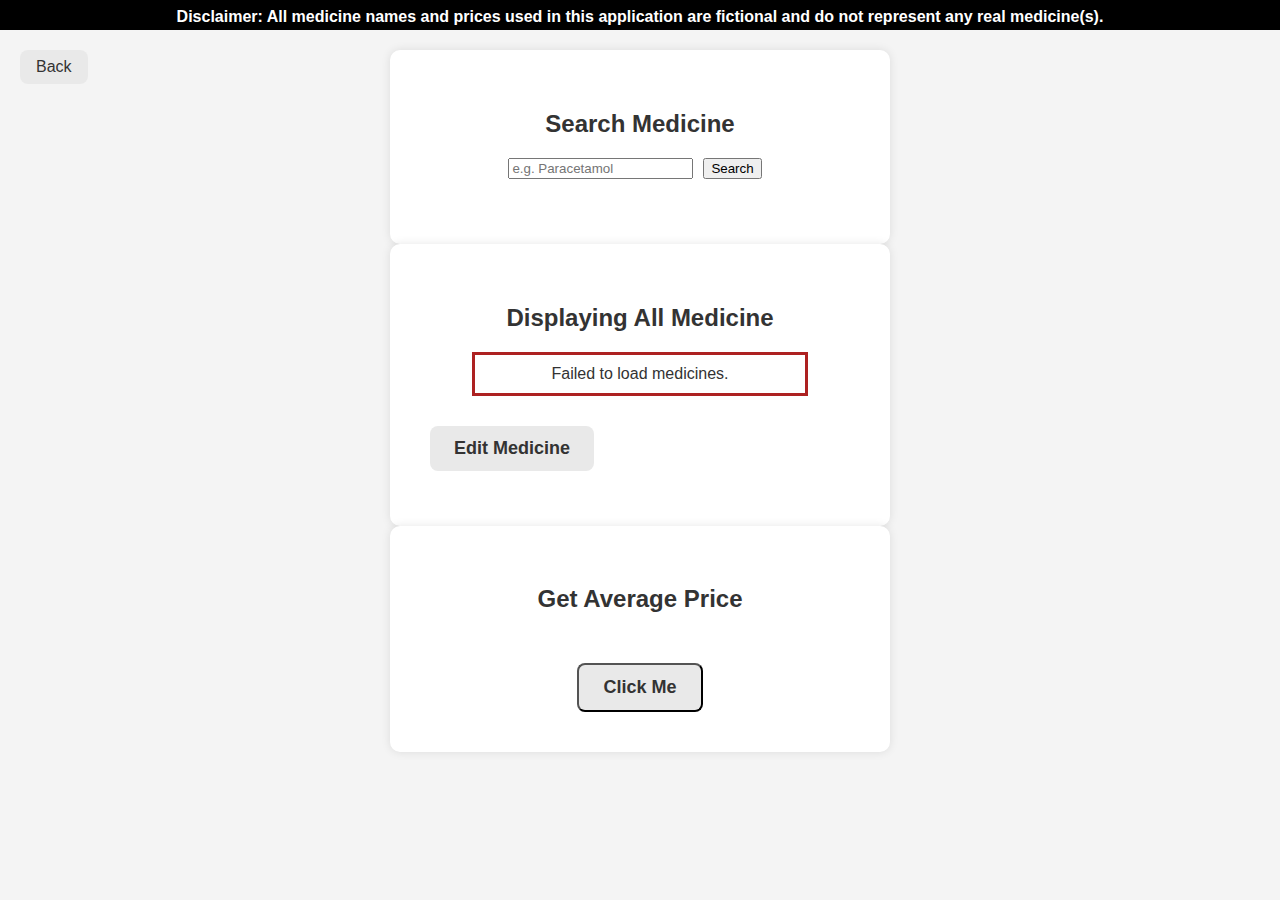
<file: frontend/index.html>
<!DOCTYPE html>
<html lang="en">
<head>
    <meta charset="UTF-8">
    <meta name="viewport" content="width=device-width, initial-scale=1.0">
    <title>Document</title>
    <link rel="stylesheet" href="style.css">
</head>





<body class="medicine-page"> 
    <a href="search.html" class="back-btn back-left">Back</a>  
    <div class="container">
        <h2 style="text-align: center;">Search Medicine</h2>
        <div class="search-wrapper">
            <input type="text" id="searchName" placeholder="e.g. Paracetamol">
            <button id="searchSingle">Search</button>
            <div id="result"></div>
         </div>
    </div>

    <div class="disclaimer" id="disclaimer">
        Disclaimer: All medicine names and prices used in this application are fictional and do not represent any real medicine(s).
    </div>

    <div class="container">

        <header>
            <h2 style="text-align: center;">Displaying All Medicine</h2>
        </header>

        <main>
            <div id="list" class="center"></div>
            <a href="update.html">
                <h2 class="main-btn" >Edit Medicine</h2>
            </a>
        </main>
    </div>

    <div class="container">
        <div style="text-align: center;">
            <h2>Get Average Price</h2>
            <button id="averagePrice" class="main-btn">Click Me</button>
            <div id="average_price"></div>
        </div>
    </div>



    <script src="script.js"></script>
</body>


</html>
</file>
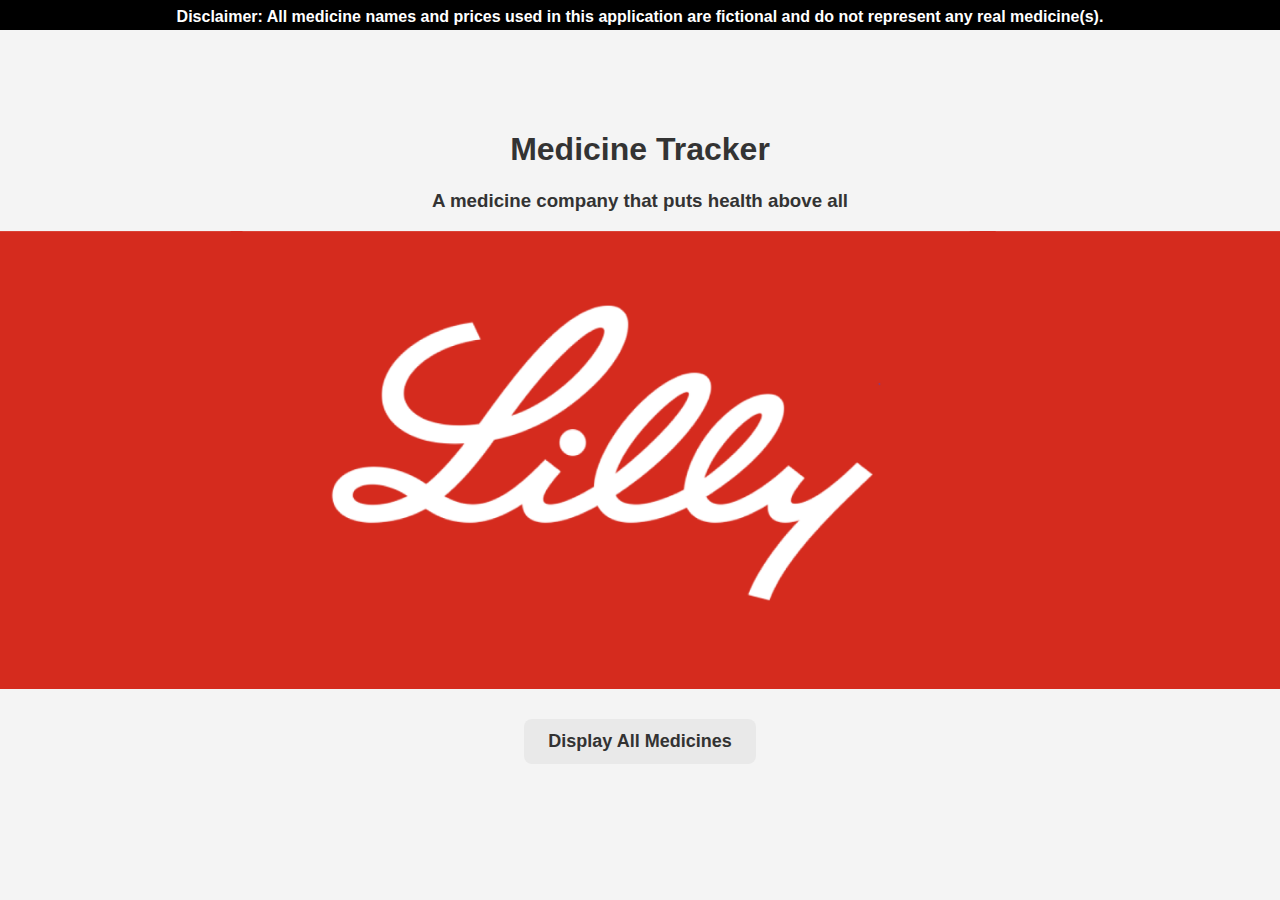
<file: frontend/search.html>
<!DOCTYPE html>
<html lang="en">
<head>
    <meta charset="UTF-8">
    <meta name="viewport" content="width=device-width, initial-scale=1.0">
    <title>Document</title>
    <link rel="stylesheet" href="style.css">
</head>

<body>
    <div class="disclaimer" id="disclaimer">
        Disclaimer: All medicine names and prices used in this application are fictional and do not represent any real medicine(s).
    </div>

    
    <div class="hero-section">
        <h1 style="text-align: center;">Medicine Tracker</h1>
        <h3 style="text-align: center;">A medicine company that puts health above all</h3>
    
        <img src="lily.png" alt="Lilly Logo">
        
        <a href="index.html" class="main-btn" >Display All Medicines</a>
        
    </div>

    

</body>
</file>
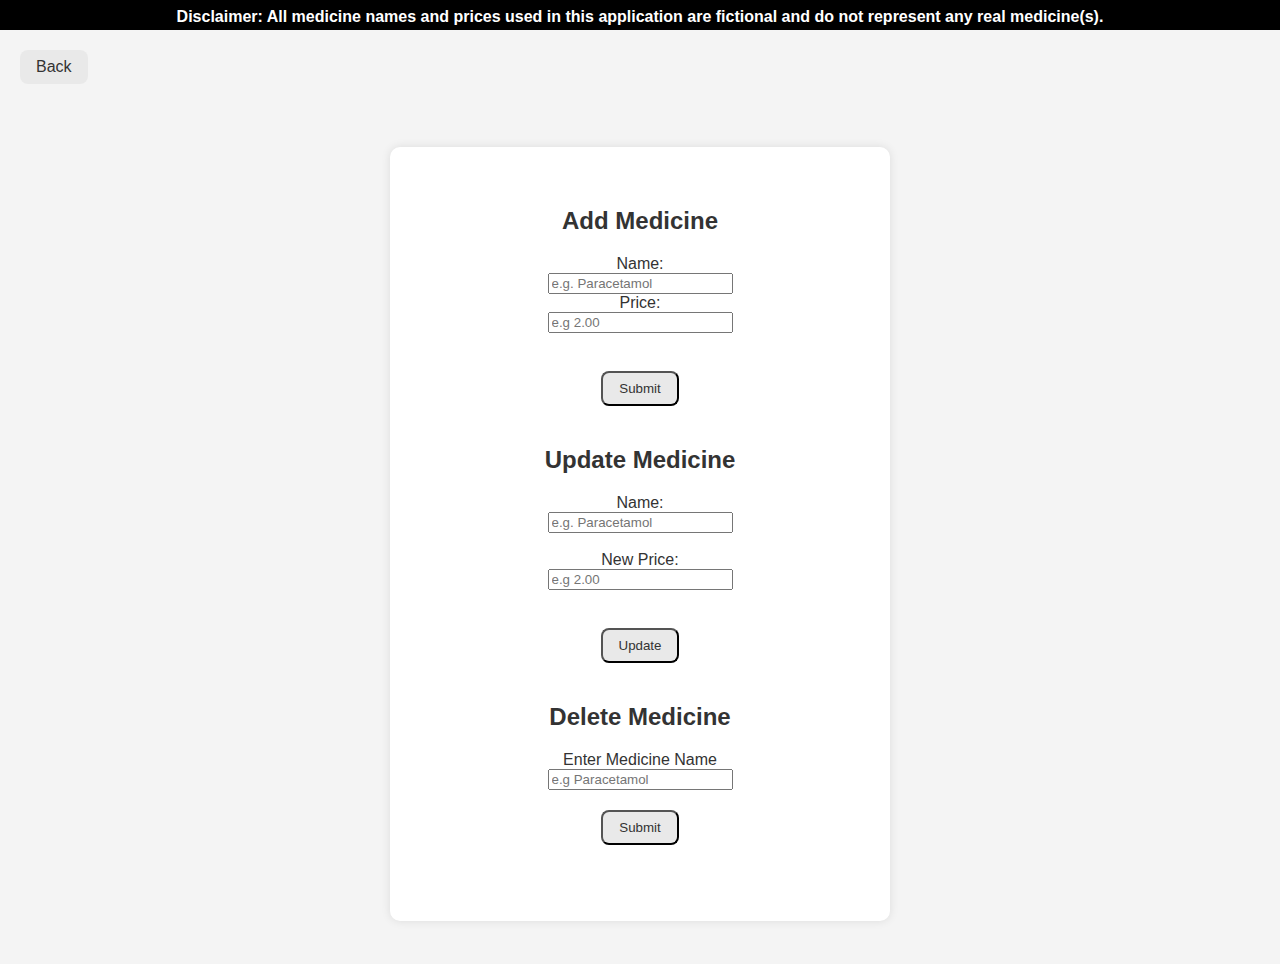
<file: frontend/update.html>
<!DOCTYPE html>
<html lang="en">
<head>
    <meta charset="UTF-8">
    <meta name="viewport" content="width=device-width, initial-scale=1.0">
    <title>Document</title>
    <link rel="stylesheet" href="style.css">
</head>



<body class="update-page">
    <div class="disclaimer" id="disclaimer">
            Disclaimer: All medicine names and prices used in this application are fictional and do not represent any real medicine(s).
    </div>
    <a href="index.html" class="back-btn">Back</a>

    <div class="page-wrapper">

        <div class="container" style="text-align: center;">
            <h2>Add Medicine</h2>
            <form id="medicineForm">
                <label for="addName">Name:</label><br>
                <input type="text" id="addName" name="addName" placeholder="e.g. Paracetamol"required><br>

                <label for="price">Price:</label><br>
                <input type="number" step="0.01" id="addPrice" name="addPrice" placeholder="e.g 2.00" required><br><br>
                
                <input type="submit" value="Submit" class="back-btn">
                <p id="resultMessage" style="color: green; font-weight: bold;"></p>
            </form> 

            <h2>Update Medicine</h2>

                <form id="updateForm">
                <label >Name:</label><br>
                <input type="text" id="name" placeholder="e.g. Paracetamol" required><br><br>

                <label>New Price:</label><br>
                <input type="number" id="price" step="0.01" placeholder="e.g 2.00" required><br><br>

                <button type="submit" class="back-btn">Update</button>
                <p id="updateResult" style="font-weight: bold;"></p>

                </form>

            <h2> Delete Medicine</h2>
                <form id="deleteMed">
                    <label for="deleteName">Enter Medicine Name</label><br>
                    <input type="text" id="deleteName" name="deleteName" placeholder="e.g Paracetamol" required><br>

                    <input type="submit" value="Submit" class="back-btn">
                    <p id="deleteResult" style="font-weight: bold;"></p>
                </form>
            
        </div>
    </div>

    <script src="script.js"></script>
</body>
</file>
<file: frontend/style.css>
/* ---- Global styles ---- */

/* CSS Reset */
* {
    box-sizing: border-box;
}

/* Body styles. DO NOT REMOVE OR EDIT UNLESS ABSOLUTELY NECESSARY */
body {
    font-family: Arial, sans-serif;
    background-color: #f4f4f4;
    padding: 0;
    margin: 0;
    color: #333;
    padding-top: 30px;
}


/* Disclaimer styles. DO NOT REMOVE OR EDIT UNLESS ABSOLUTELY NECESSARY */
.disclaimer {
    position: fixed;
    top: 0;
    width: 100%;
    background-color: black;
    color: white;
    text-align: center;
    padding: 0.5rem;
    z-index: 1000;
    font-weight: bold;
    height: 30px;
}

/* ---- Your custom styles below ---- */

.center {
    width: 80%;    
    margin: 0 auto;
    border: 3px solid #ad2121; 
    padding: 10px;
    text-align: center;
}

img {
  display: block;
  margin-left: auto;
  margin-right: auto;
  width: 50%;
}

.text {
  color: black;
  font-size: 30px;
  position: absolute;
  top: 50%;
  left: 50%;
  -webkit-transform: translate(-50%, -50%);
  -ms-transform: translate(-50%, -50%);
  transform: translate(-50%, -50%);
  text-align: center;
}

.top-left-text {
    position: absolute;   /* Allows us to place it anywhere on the page */
    top: 30px;            /* Distance from the top */
    left: 10px;           /* Distance from the left */
    font-size: 18px;      /* Optional styling */
    font-weight: bold;    /* Optional */
}

.back-btn{
    display: inline-block;
    padding: 8px 16px;
    background: #e9e9e9;
    border-radius: 8px;
    color: #333;
    text-decoration: none;
    margin: 20px;
    font-weight: 500;
    transition: all 0.2s ease;
}

.back-btn:hover{
  background: #d6d6d6;
}

.container {
    background: white;
    padding: 40px;
    border-radius: 10px;
    box-shadow: 0 0 10px rgba(0,0,0,0.1);

    width: 500px;   /* adjust how wide you want the form box */
}

.page-wrapper {
    height: calc(100vh - 40px); /* subtract disclaimer height */
    display: flex;
    justify-content: center;
    align-items: center;
}

.back-left {
    position: absolute;
    left: 20px;     /* Distance from left edge */
    top: 50px;      /* Below disclaimer */
    margin: 0;      /* Remove auto-centering */
}

.medicine-page {
    display: flex;
    flex-direction: column;
    justify-content: flex-start;   /* centers horizontally */
    align-items: center;   /* aligns from top, not middle */
    min-height: 100vh;
    background: #f4f4f4;
    padding-top: 50px; /* gives some room from disclaimer */
}

.search-wrapper {
    display: flex;
    justify-content: center; 
    gap: 10px;
    margin: 15px 0 25px 0;
}

.main-btn {
    display: inline-block;
    padding: 12px 24px;
    background: #e9e9e9;
    border-radius: 8px;
    color: #333;
    text-decoration: none;
    font-weight: 600;
    font-size: 18px;
    transition: background 0.2s ease;
    margin-top: 30px;
}

.main-btn:hover {
    background: #d6d6d6;
}

/* 
Search picture
 */

 .hero-section {
    width:100%;
    text-align: center;
    padding: 80px 0px;
    overflow: hidden;
}

.hero-section img {
    width: 100%;
    display: block;
    margin: 0 auto;
    
  
}

.hero-title {
    font-size: 28px;
    font-weight: bold;
    margin-top: 10px;
}
</file>
